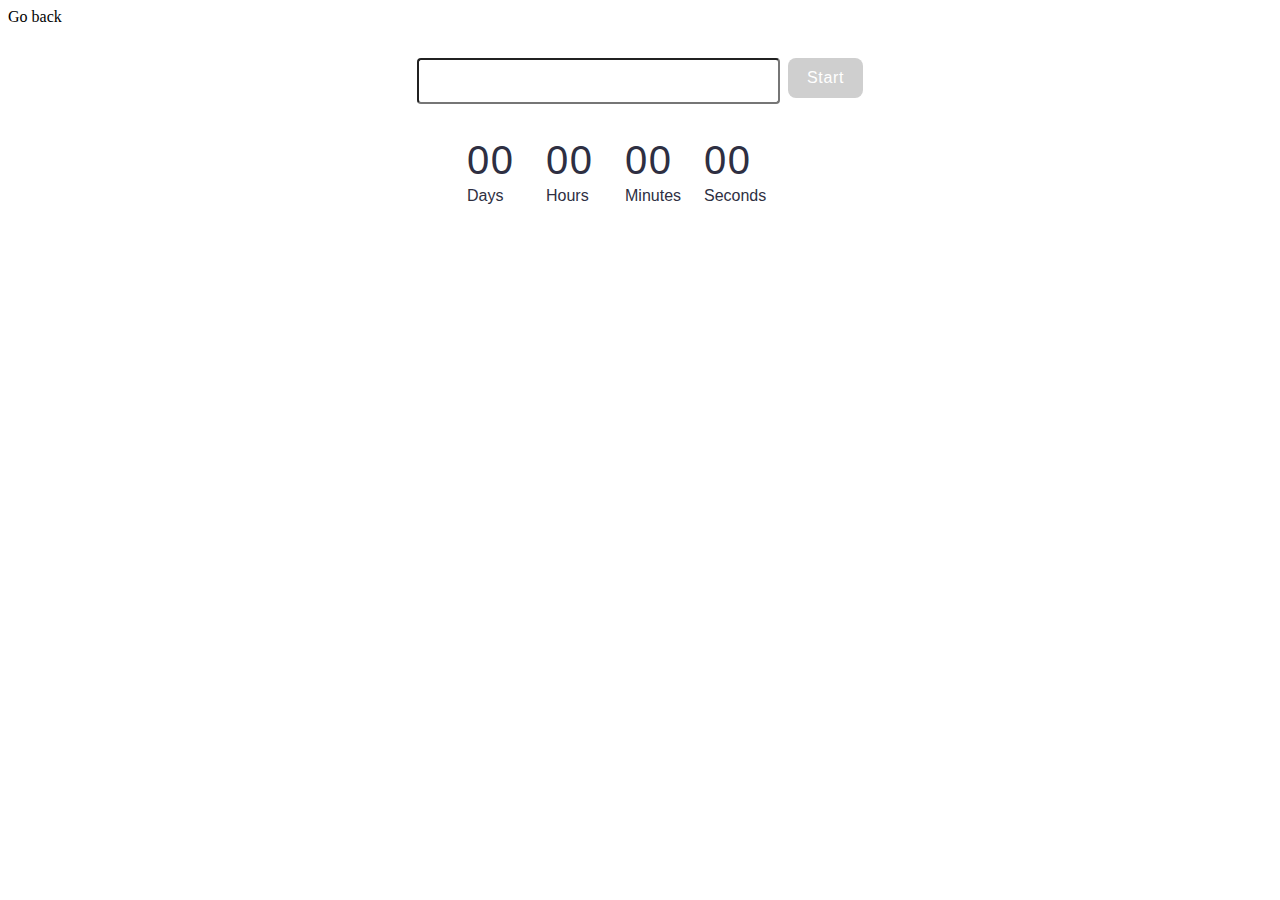
<file: src/1-timer.html>
<!DOCTYPE html>
<html lang="en">
  <head>
    <meta charset="UTF-8" />
    <meta http-equiv="X-UA-Compatible" content="IE=edge" />
    <meta name="viewport" content="width=device-width, initial-scale=1.0" />
    <title>Page 2</title>
    <link rel="stylesheet" href="./css/styles.css" />
  </head>
  <body>
    <p><a href="./index.html">Go back</a></p>
    <div class="input-btn">
      <input type="text" id="datetime-picker" />
      <button type="button" data-start disabled>Start</button>
    </div>
    <div class="timer">
      <div class="field">
        <span class="value" data-days>00</span>
        <span class="label">Days</span>
      </div>
      <div class="field">
        <span class="value" data-hours>00</span>
        <span class="label">Hours</span>
      </div>
      <div class="field">
        <span class="value" data-minutes>00</span>
        <span class="label">Minutes</span>
      </div>
      <div class="field">
        <span class="value" data-seconds>00</span>
        <span class="label">Seconds</span>
      </div>
    </div>

    <script type="module" src="./js/1-timer.js"></script>
  </body>
</html>
</file>
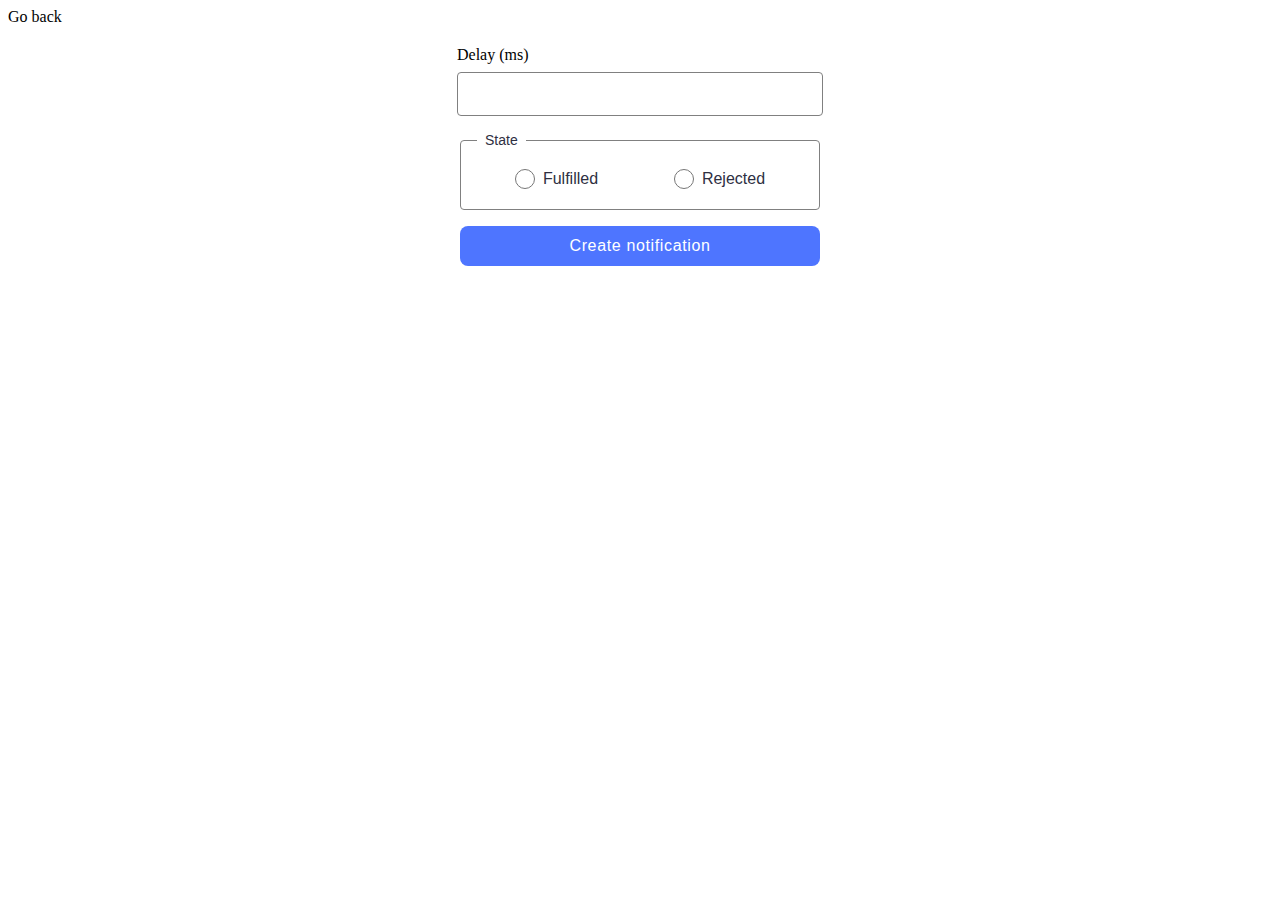
<file: src/2-snackbar.html>
<!DOCTYPE html>
<html lang="en">
  <head>
    <meta charset="UTF-8" />
    <meta http-equiv="X-UA-Compatible" content="IE=edge" />
    <meta name="viewport" content="width=device-width, initial-scale=1.0" />
    <title>Page 3</title>
    <link rel="stylesheet" href="./css/styles.css" />
  </head>
  <body>
    <p><a href="./index.html">Go back</a></p>
    <form class="form">
      <div class="input-label-snackbar">
        <label>
          Delay (ms)
          <input type="number" name="delay" required />
        </label>
      </div>

      <fieldset>
        <legend>State</legend>

        <label>
          <input type="radio" name="state" value="fulfilled" required />
          Fulfilled
        </label>
        <label>
          <input type="radio" name="state" value="rejected" required />
          Rejected
        </label>
      </fieldset>

      <button type="submit">Create notification</button>
    </form>

    <script type="module" src="./js/2-snackbar.js"></script>
  </body>
</html>
</file>
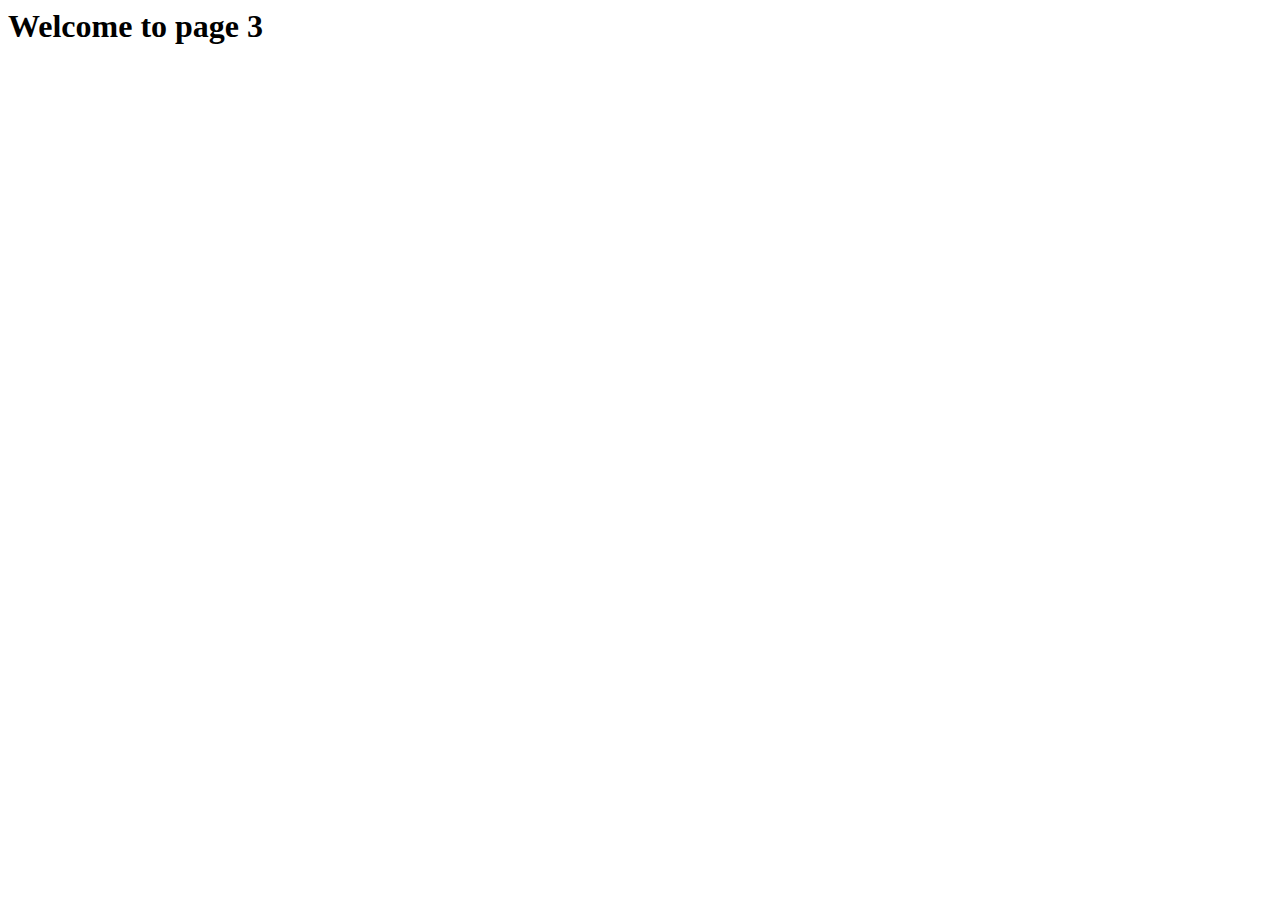
<file: src/page-3.html>
<!DOCTYPE html>
<html lang="en">
  <head>
    <meta charset="UTF-8" />
    <meta http-equiv="X-UA-Compatible" content="IE=edge" />
    <meta name="viewport" content="width=device-width, initial-scale=1.0" />
    <title>Page 3</title>
    <link rel="stylesheet" href="./css/styles.css" />
  </head>
  <body>
    <load
      src="./partials/header.html"
      icon-path="./img/sprite.svg#logo"
      highlight-curr="active"
    />

    <main>
      <div class="container">
        <h1 class="main-title">
          <span class="main-title-gradient">Welcome</span> to page 3
        </h1>
        <load src="./partials/back-link.html" />
      </div>
    </main>

    <load src="./partials/footer.html" />
  </body>
</html>
</file>
<file: src/css/styles.css>
/**
  |============================
  | include css partials with
  | default @import url()
  |============================
*/
/* Common styles */
@import url('./reset.css');
/**
  |============================
  | include css partials with
  | default @import url()
  |============================
*/
/* Common styles */
@import url('./reset.css');

.input-btn {
  display: flex;
  gap: 8px;
  margin: 32px auto;
  justify-content: center;
  align-content: center;
}
#datetime-picker {
  width: 355px;
  height: 40px;
}
input {
  border-radius: 4px;
  width: 272px;
  height: 40px;
  background: #fff;
}
button {
  width: 75px;
  height: 40px;
  background: #4e75ff;
  border-radius: 8px;
  padding: 8px 16px;
  border: none;
  font-family: 'Montserrat', sans-serif;
  font-weight: 500;
  font-size: 16px;
  line-height: 1.5;
  letter-spacing: 0.04em;
  color: #fff;
}
button:hover {
  background: #6c8cff;
}
button:disabled {
  background: #cfcfcf;
}
.timer {
  display: flex;
  width: 346px;
  height: 72px;
  gap: 24px;
  margin: auto;
}
.field {
  width: 55px;
  height: 72px;
  display: flex;
  flex-direction: column;
}
.value {
  font-family: 'Montserrat', sans-serif;
  font-weight: 400;
  font-size: 40px;
  line-height: 1.2;
  letter-spacing: 0.04em;
  color: #2e2f42;
}
.label {
  font-family: 'Montserrat', sans-serif;
  font-weight: 400;
  font-size: 16px;
  line-height: 1.5;
  color: #2e2f42;
}

.input-label-snackbar {
  display: flex;
  flex-direction: column;
  margin-top: 20px;
  margin-bottom: 16px;
  justify-content: center;
  align-items: center;
}
.input-label-snackbar label {
  display: flex;
  flex-direction: column;
  gap: 8px;
}
.input-label-snackbar input {
  border: 1px solid #808080;
  border-radius: 4px;
  width: 360px;
  height: 40px;
}

fieldset {
  width: 360px;
  height: 78px;
  margin: 0 auto;
  border: 1px solid #808080;
  border-radius: 4px;
  display: flex;
  box-sizing: border-box;
  flex-direction: row;
  align-items: center;
  justify-content: space-around;
  padding: 8px 16px;
}
legend {
  font-family: 'Montserrat', sans-serif;
  font-size: 14px;
  font-weight: 500;
  color: #2e2f42;
  padding: 0 8px;
}
fieldset label {
  display: flex;
  gap: 8px;
  align-items: center;
  font-family: 'Montserrat', sans-serif;
  font-weight: 400;
  font-size: 16px;
  line-height: 1.5;
  color: #2e2f42;
}
form button {
  width: 360px;
  height: 40px;
  background: #4e75ff;
  border-radius: 8px;
  padding: 8px 16px;
  border: none;
  font-family: 'Montserrat', sans-serif;
  font-weight: 500;
  font-size: 16px;
  line-height: 1.5;
  letter-spacing: 0.04em;
  color: #fff;
  margin: 16px auto;
  display: block;
}

form button:hover {
  background: #6c8cff;
}
fieldset input {
  margin: 0;
  padding: 0;
  width: auto;
  height: auto;
  border: 1px solid #757575;
  border-radius: 14px;
  width: 20px;
  height: 20px;
}
body ul {
  justify-content: center;
  align-items: center;
  font-size: 25px;
  display: flex;
  flex-direction: column;
  gap: 8px;
}
</file>
